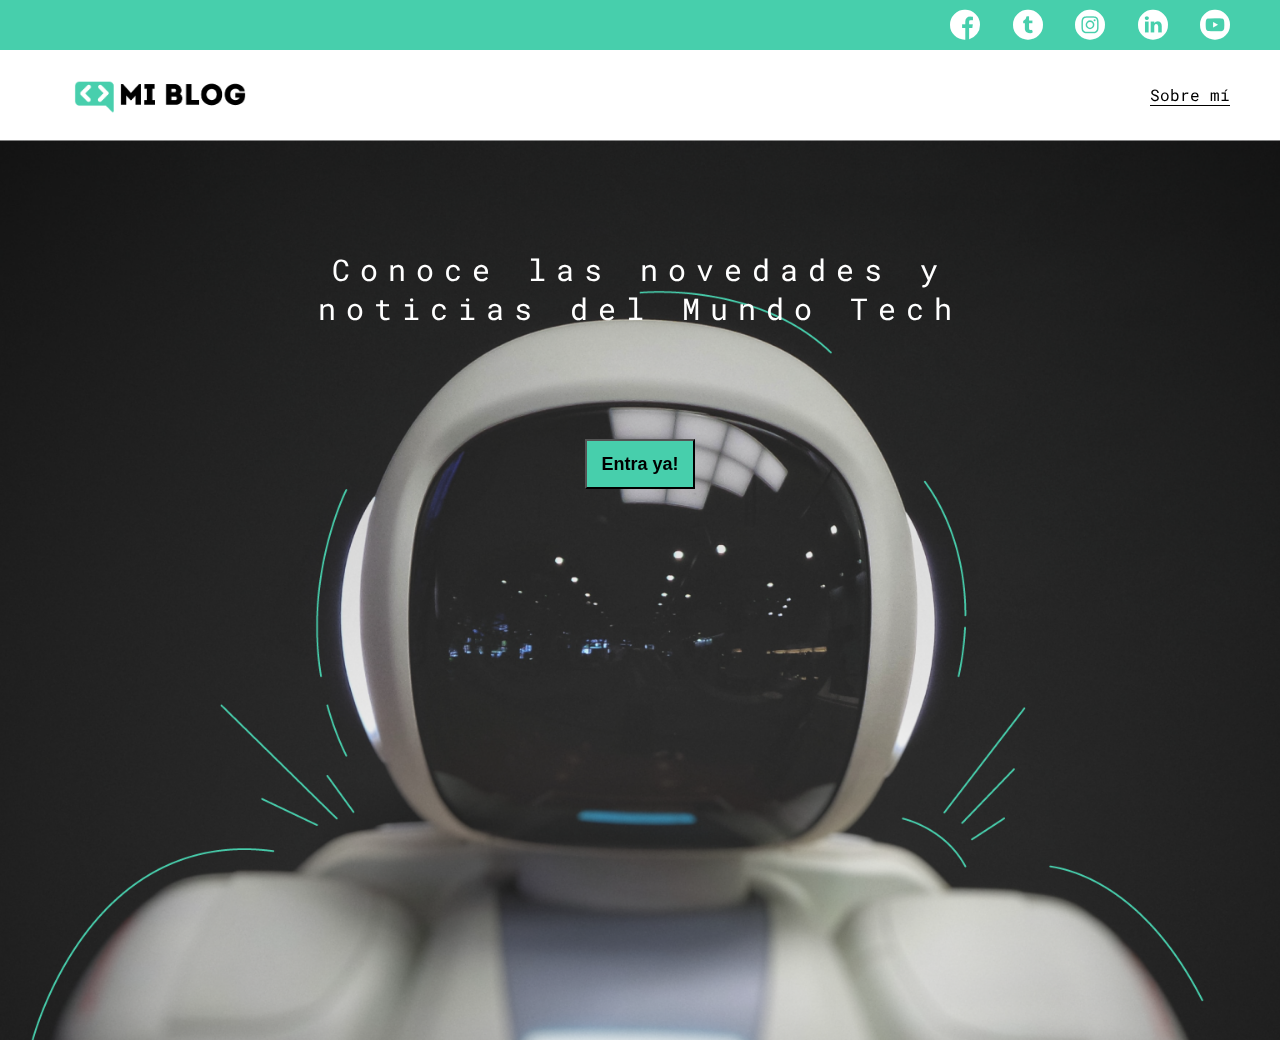
<file: index.html>
<!DOCTYPE html>
<html lang="en">
  <head>
    <meta charset="UTF-8" />
    <meta http-equiv="X-UA-Compatible" content="IE=edge" />
    <meta name="viewport" content="width=device-width, initial-scale=1.0" />
    <title>Mi Blog</title>
    <link rel="stylesheet" href="./css/main.css" />
    <link rel="stylesheet" href="./css/media-queries.css" />
    <link rel="stylesheet" href="./css/font/flaticon.css" />
  </head>
  <body class="home-body">
    <header>
      <section class="header-icons-container">
        <div class="icons">
          <a href=""><span class="flaticon-001-facebook"></span></a>
          <a href=""><span class="flaticon-002-twitter"></span></a>
          <a href=""><span class="flaticon-011-instagram"></span></a>
          <a href=""><span class="flaticon-010-linkedin"></span></a>
          <a href=""><span class="flaticon-008-youtube"></span></a>
        </div>
      </section>
      <nav>
        <section class="nav-logo-container">
          <a href="/"
            ><img src="./assets/img/Logo-negro.png" alt="Logo de mi blog"
          /></a>
        </section>
        <section class="profile-link">
          <a href="perfil.html">Sobre mí</a>
        </section>
      </nav>
    </header>
    <main class="home-main">
        <section>
            <p class="home-main-text">
              Conoce las novedades y noticias del Mundo Tech
            </p>
            <button class="home-main-button"><a href="./blogs.html">Entra ya!</a></button>
        </section>
      </div>
    </main>
  </body>
</html>
</file>
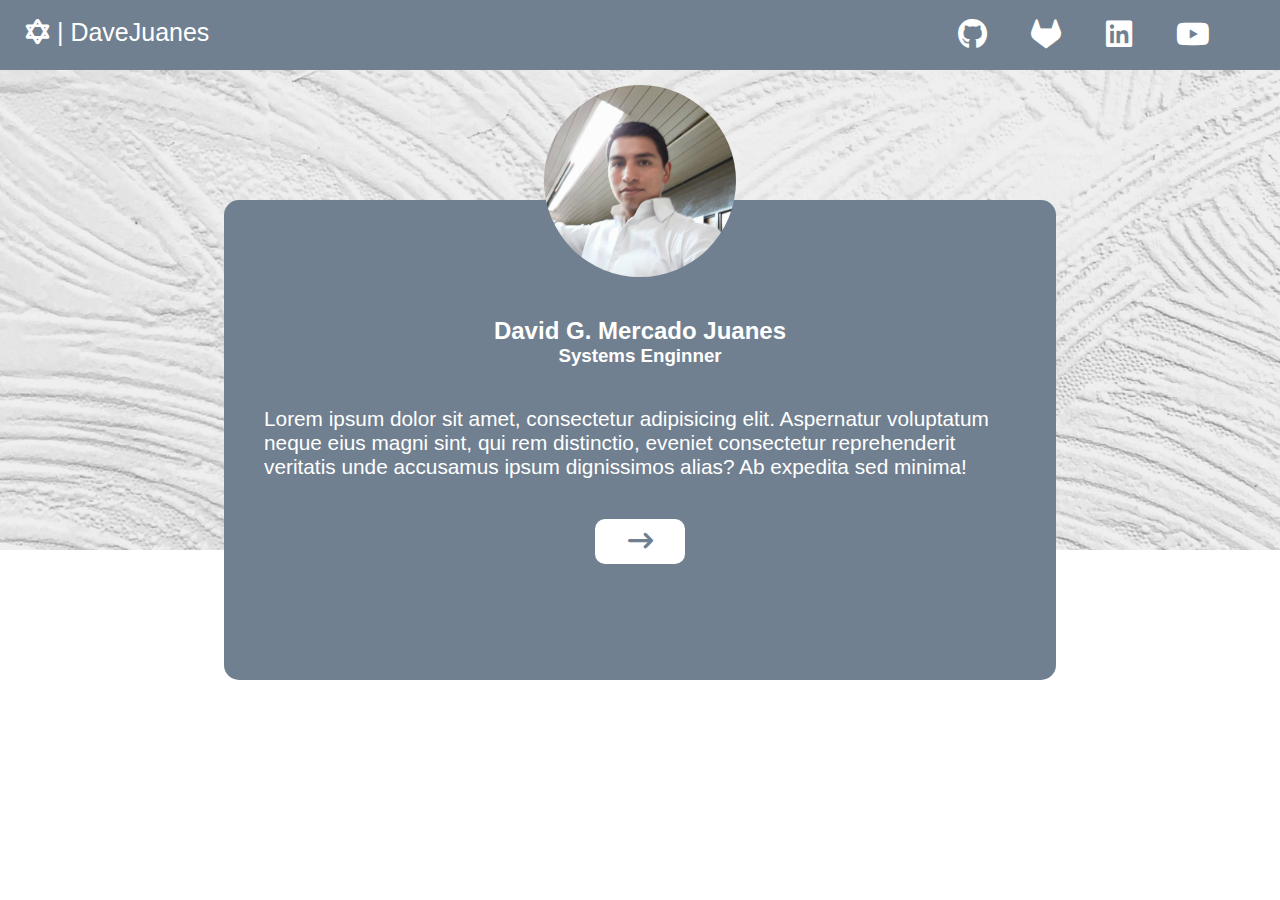
<file: personal/index.html>
<!DOCTYPE html>
<html lang="es">
  <head>
    <meta charset="UTF-8" />
    <meta http-equiv="X-UA-Compatible" content="IE=edge" />
    <meta name="viewport" content="width=device-width, initial-scale=1.0" />
    <link
      rel="stylesheet"
      href="https://cdnjs.cloudflare.com/ajax/libs/font-awesome/6.1.2/css/all.min.css"
    />
    <link rel="stylesheet" href="./style.css" />
    <title>Pagina Personal</title>
  </head>
  <body>
    <header>
      <div class="image-logo-container">
        <span><i class="fa-solid fa-star-of-david"></i> | DaveJuanes</span>
      </div>
      <div class="icons-container">
        <ul>
          <li>
            <a href=""><i class="fa-brands fa-github"></i></a>
          </li>
          <li>
            <a href=""><i class="fa-brands fa-gitlab"></i></a>
          </li>
          <li>
            <a href=""><i class="fa-brands fa-linkedin"></i></a>
          </li>
          <li>
            <a href=""><i class="fa-brands fa-youtube"></i></a>
          </li>
        </ul>
      </div>
    </header>
    <main>
      <div class="biografy-img-container">
        <img src="../assets/img/slackprofile.jpeg" alt="" />
      </div>
      <div class="biografy-container">
        <h2 class="biografy-title">David G. Mercado Juanes</h2>
        <h3 class="biografy-subtitle">Systems Enginner</h3>
        <p>
          Lorem ipsum dolor sit amet, consectetur adipisicing elit. Aspernatur
          voluptatum neque eius magni sint, qui rem distinctio, eveniet
          consectetur reprehenderit veritatis unde accusamus ipsum dignissimos
          alias? Ab expedita sed minima!
        </p>
        <button class="button-projects">
          <i class="fa-solid fa-arrow-right-long"></i>
        </button>
      </div>
    </main>
  </body>
</html>
</file>
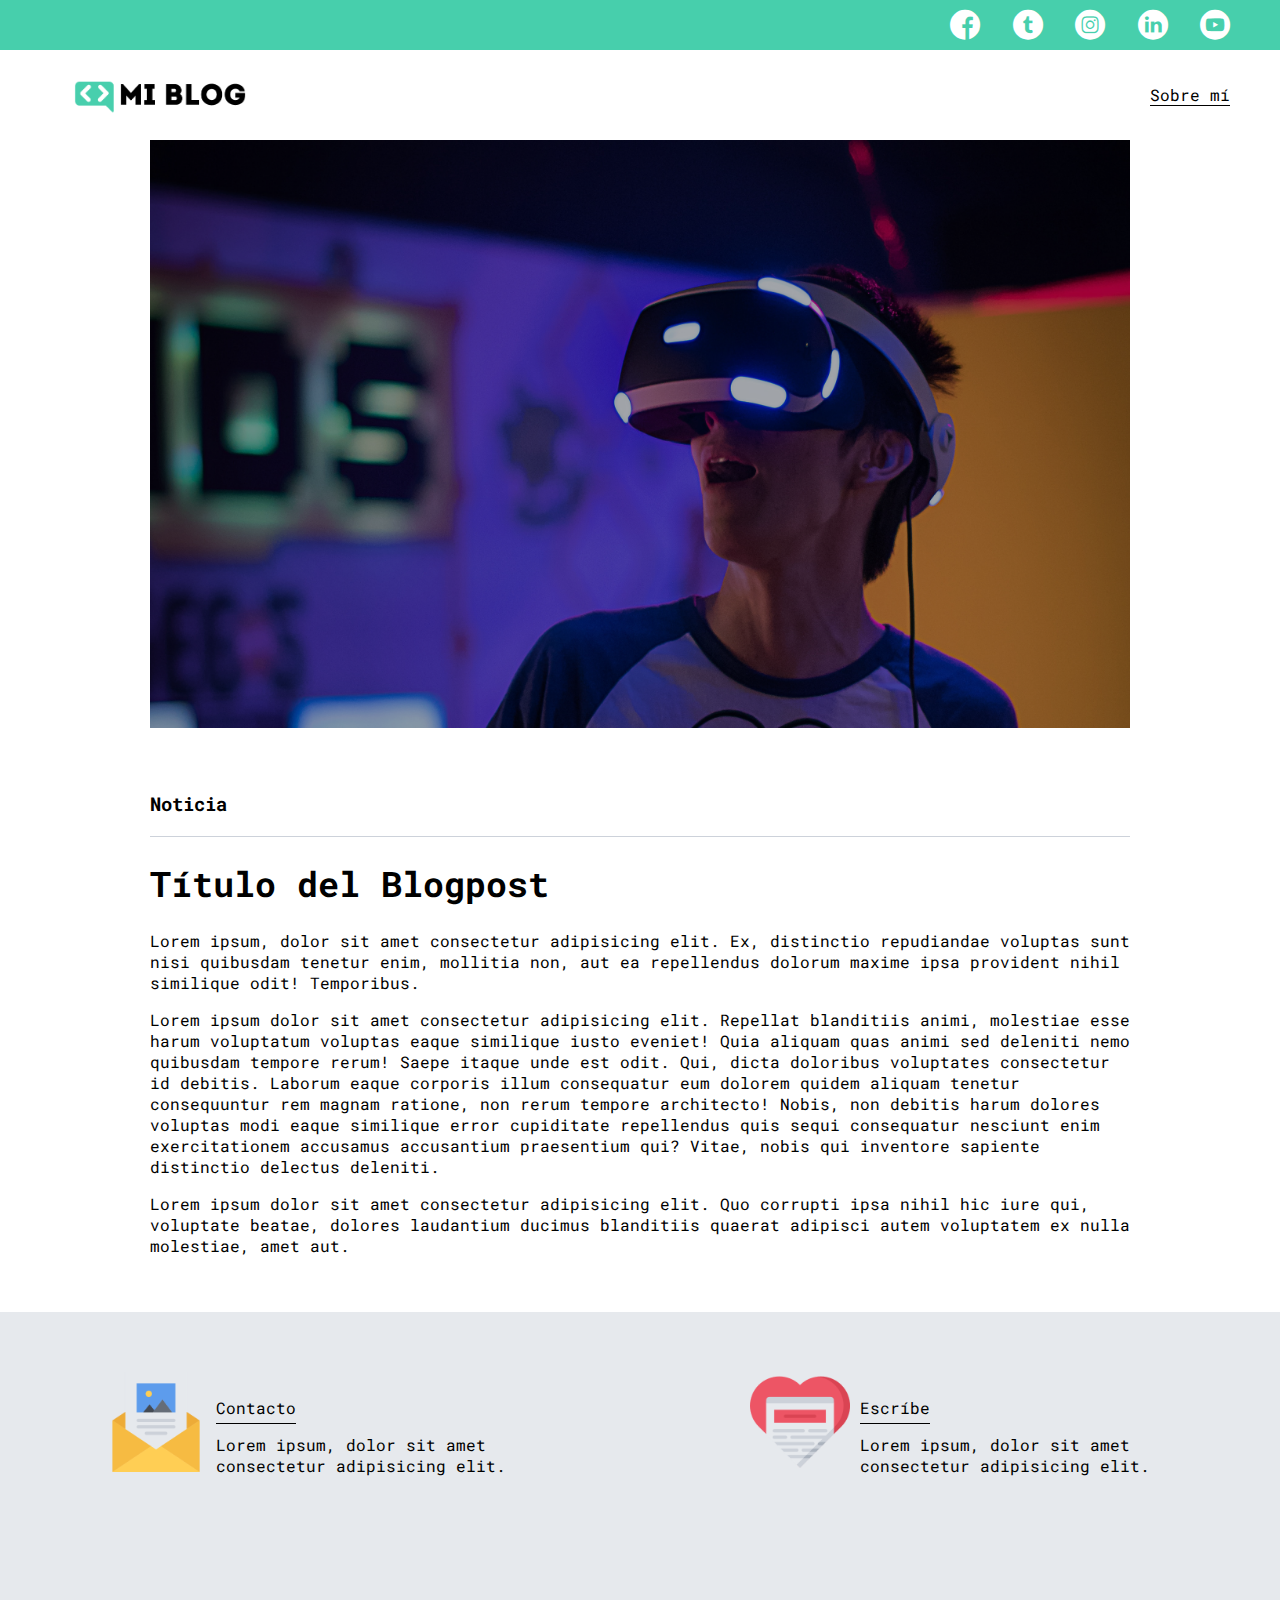
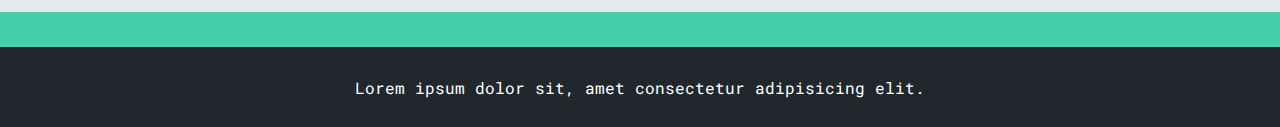
<file: blog.html>
<!DOCTYPE html>
<html lang="en">
  <head>
    <meta charset="UTF-8" />
    <meta http-equiv="X-UA-Compatible" content="IE=edge" />
    <meta name="viewport" content="width=device-width, initial-scale=1.0" />
    <title>Mi Blog</title>
    <link rel="stylesheet" href="./css/main.css" />
    <link rel="stylesheet" href="./css/font/flaticon.css" />
    <link rel="stylesheet" href="./css/media-queries.css" />
  </head>
  <body>
    <header>
      <section class="header-icons-container">
        <div class="icons">
          <a href=""><span class="flaticon-001-facebook"></span></a>
          <a href=""><span class="flaticon-002-twitter"></span></a>
          <a href=""><span class="flaticon-011-instagram"></span></a>
          <a href=""><span class="flaticon-010-linkedin"></span></a>
          <a href=""><span class="flaticon-008-youtube"></span></a>
        </div>
      </section>
      <nav>
        <section class="nav-logo-container">
          <a href="/"
            ><img src="./assets/img/Logo-negro.png" alt="Logo de mi blog"
          /></a>
        </section>
        <section class="profile-link">
          <a href="perfil.html">Sobre mí</a>
        </section>
      </nav>
    </header>
    <main>
      <section class="grid-container blogpost-img-container">
        <img src="./assets/img/post-1.png" alt="" />
      </section>
      <section class="blogpost-main-container">
        <div class="grid-container">
          <h3>Noticia</h3>
          <section>
            <h1>Título del Blogpost</h1>
            <p>
              Lorem ipsum, dolor sit amet consectetur adipisicing elit. Ex,
              distinctio repudiandae voluptas sunt nisi quibusdam tenetur enim,
              mollitia non, aut ea repellendus dolorum maxime ipsa provident
              nihil similique odit! Temporibus.
            </p>
            <p>
              Lorem ipsum dolor sit amet consectetur adipisicing elit. Repellat
              blanditiis animi, molestiae esse harum voluptatum voluptas eaque
              similique iusto eveniet! Quia aliquam quas animi sed deleniti nemo
              quibusdam tempore rerum! Saepe itaque unde est odit. Qui, dicta
              doloribus voluptates consectetur id debitis. Laborum eaque
              corporis illum consequatur eum dolorem quidem aliquam tenetur
              consequuntur rem magnam ratione, non rerum tempore architecto!
              Nobis, non debitis harum dolores voluptas modi eaque similique
              error cupiditate repellendus quis sequi consequatur nesciunt enim
              exercitationem accusamus accusantium praesentium qui? Vitae, nobis
              qui inventore sapiente distinctio delectus deleniti.
            </p>
            <p>
              Lorem ipsum dolor sit amet consectetur adipisicing elit. Quo
              corrupti ipsa nihil hic iure qui, voluptate beatae, dolores
              laudantium ducimus blanditiis quaerat adipisci autem voluptatem ex
              nulla molestiae, amet aut.
            </p>
          </section>
        </div>
      </section>
      <section class="contact-main-container">
        <div>
          <img src="./assets/img/013-newsletter.png" alt="Imágen de sobre" />
          <div class="contact-left">
            <a href="/">Contacto</a>
            <p>Lorem ipsum, dolor sit amet consectetur adipisicing elit.</p>
          </div>
        </div>
        <div>
          <img src="./assets/img/006-like.png" alt="Imágen de corazón" />
          <div class="contact-right">
            <a href="/">Escríbe</a>
            <p>Lorem ipsum, dolor sit amet consectetur adipisicing elit.</p>
          </div>
        </div>
      </section>
    </main>
    <footer>
      <p>Lorem ipsum dolor sit, amet consectetur adipisicing elit.</p>
    </footer>
  </body>
</html>
</file>
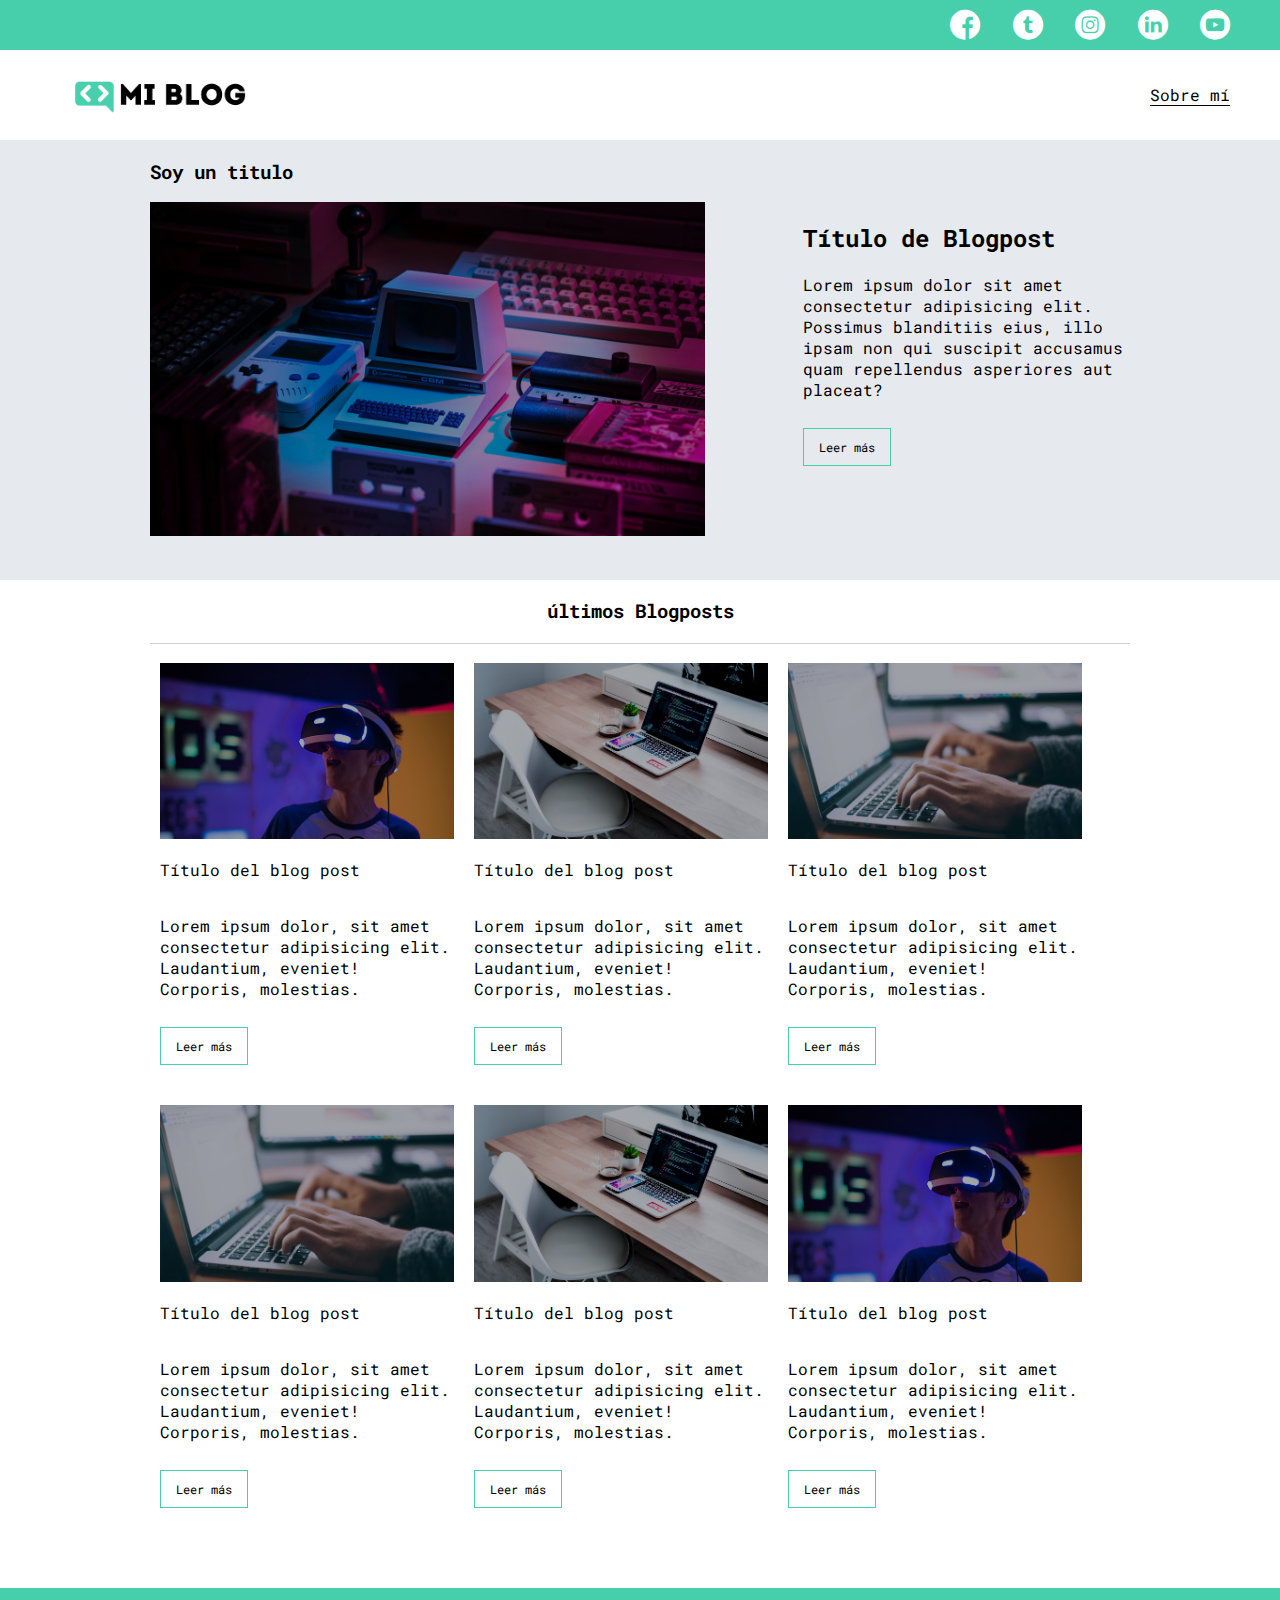
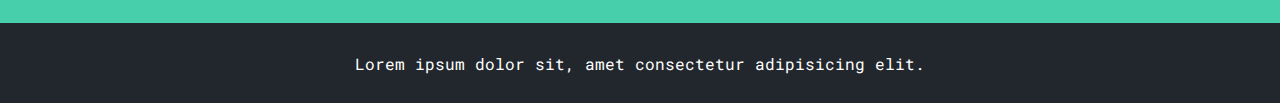
<file: blogs.html>
<!DOCTYPE html>
<html lang="en">
  <head>
    <meta charset="UTF-8" />
    <meta http-equiv="X-UA-Compatible" content="IE=edge" />
    <meta name="viewport" content="width=device-width, initial-scale=1.0" />
    <title>Mi Blog</title>
    <link rel="stylesheet" href="./css/main.css" />
    <link rel="stylesheet" href="./css/media-queries.css" />
    <link rel="stylesheet" href="./css/font/flaticon.css" />
  </head>
  <body>
    <header>
      <section class="header-icons-container">
        <div class="icons">
          <a href=""><span class="flaticon-001-facebook"></span></a>
          <a href=""><span class="flaticon-002-twitter"></span></a>
          <a href=""><span class="flaticon-011-instagram"></span></a>
          <a href=""><span class="flaticon-010-linkedin"></span></a>
          <a href=""><span class="flaticon-008-youtube"></span></a>
        </div>
      </section>
      <nav>
        <section class="nav-logo-container">
          <a href="/"
            ><img src="./assets/img/Logo-negro.png" alt="Logo de mi blog"
          /></a>
        </section>
        <section class="profile-link">
          <a href="perfil.html">Sobre mí</a>
        </section>
      </nav>
    </header>
    <main class="blogs-main">
      <section class="blogs-news-container">
        <div class="grid-container blogs-main-new">
          <h3>Soy un titulo</h3>
          <div class="blogs-news-img-container">
            <img src="assets/img/main-news-img.png" alt="" />
          </div>
          <div class="blogs-news-info-container">
            <h2>Título de Blogpost</h2>
            <p>
              Lorem ipsum dolor sit amet consectetur adipisicing elit. Possimus
              blanditiis eius, illo ipsam non qui suscipit accusamus quam
              repellendus asperiores aut placeat?
            </p>
            <a href="/" class="blogs-button">Leer más</a>
          </div>
        </div>
      </section>
      <section class="blogs-posts-container">
        <div class="grid-container">
          <h3>últimos Blogposts</h3>
          <article class="post-container">
            <img src="./assets/img/post-1.png" alt="" />
            <p>Título del blog post</p>
            <p>
              Lorem ipsum dolor, sit amet consectetur adipisicing elit.
              Laudantium, eveniet! Corporis, molestias.
            </p>
            <a href="/blog.html" class="blogs-button">Leer más</a>
          </article>
          <article class="post-container">
            <img src="./assets/img/post-2.png" alt="" />
            <p>Título del blog post</p>
            <p>
              Lorem ipsum dolor, sit amet consectetur adipisicing elit.
              Laudantium, eveniet! Corporis, molestias.
            </p>
            <a href="/blog.html" class="blogs-button">Leer más</a>
          </article>
          <article class="post-container">
            <img src="./assets/img/post-3.png" alt="" />
            <p>Título del blog post</p>
            <p>
              Lorem ipsum dolor, sit amet consectetur adipisicing elit.
              Laudantium, eveniet! Corporis, molestias.
            </p>
            <a href="/blog.html" class="blogs-button">Leer más</a>
          </article>
          <article class="post-container">
            <img src="./assets/img/post-3.png" alt="" />
            <p>Título del blog post</p>
            <p>
              Lorem ipsum dolor, sit amet consectetur adipisicing elit.
              Laudantium, eveniet! Corporis, molestias.
            </p>
            <a href="/blog.html" class="blogs-button">Leer más</a>
          </article>
          <article class="post-container">
            <img src="./assets/img/post-2.png" alt="" />
            <p>Título del blog post</p>
            <p>
              Lorem ipsum dolor, sit amet consectetur adipisicing elit.
              Laudantium, eveniet! Corporis, molestias.
            </p>
            <a href="/blog.html" class="blogs-button">Leer más</a>
          </article>
          <article class="post-container">
            <img src="./assets/img/post-1.png" alt="" />
            <p>Título del blog post</p>
            <p>
              Lorem ipsum dolor, sit amet consectetur adipisicing elit.
              Laudantium, eveniet! Corporis, molestias.
            </p>
            <a href="/blog.html" class="blogs-button">Leer más</a>
          </article>
        </div>
      </section>
    </main>
    <footer>
      <p>Lorem ipsum dolor sit, amet consectetur adipisicing elit.</p>
    </footer>
  </body>
</html>
</file>
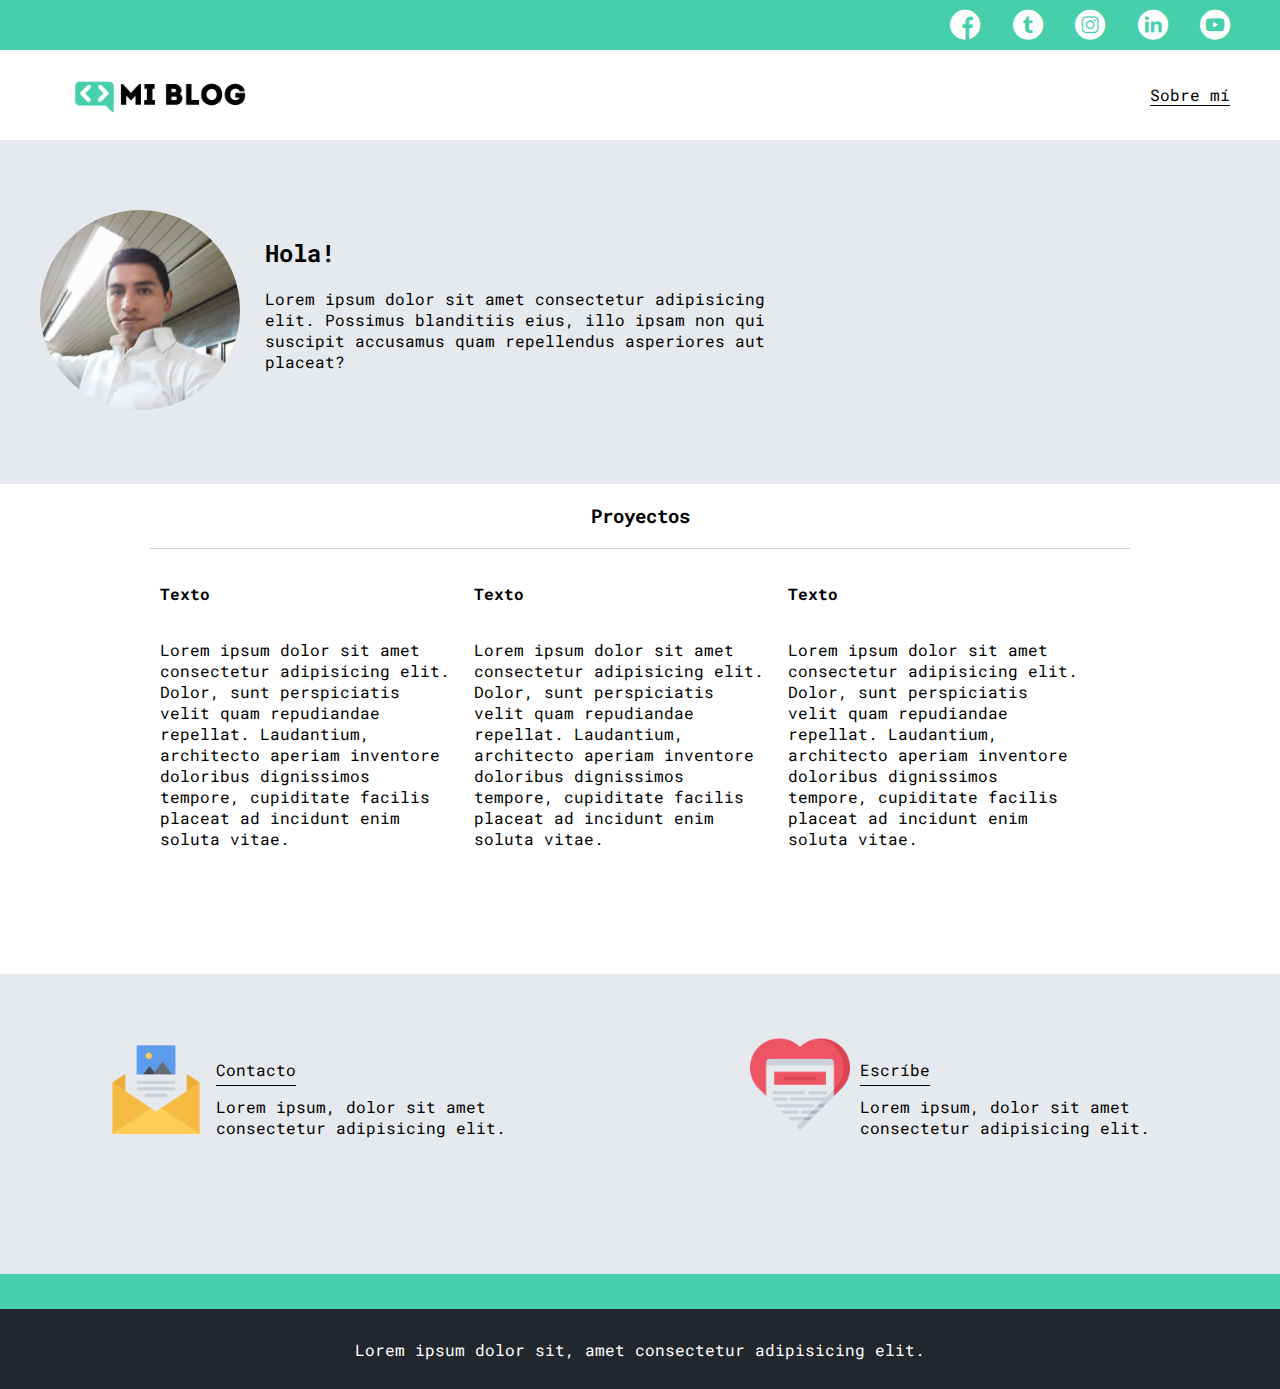
<file: perfil.html>
<!DOCTYPE html>
<html lang="en">
  <head>
    <meta charset="UTF-8" />
    <meta http-equiv="X-UA-Compatible" content="IE=edge" />
    <meta name="viewport" content="width=device-width, initial-scale=1.0" />
    <title>Mi Blog</title>
    <link rel="stylesheet" href="./css/main.css" />
    <link rel="stylesheet" href="./css/media-queries.css" />
    <link rel="stylesheet" href="./css/font/flaticon.css" />
  </head>
  <body>
    <header>
      <section class="header-icons-container">
        <div class="icons">
          <a href=""><span class="flaticon-001-facebook"></span></a>
          <a href=""><span class="flaticon-002-twitter"></span></a>
          <a href=""><span class="flaticon-011-instagram"></span></a>
          <a href=""><span class="flaticon-010-linkedin"></span></a>
          <a href=""><span class="flaticon-008-youtube"></span></a>
        </div>
      </section>
      <nav>
        <section class="nav-logo-container">
          <a href="/"
            ><img src="./assets/img/Logo-negro.png" alt="Logo de mi blog"
          /></a>
        </section>
        <section class="profile-link">
          <a href="perfil.html">Sobre mí</a>
        </section>
      </nav>
    </header>
    <main class="profile-main">
      <section class="profile-container">
        <div class="profile-main-new">
          <div class="profile-img-container">
            <img src="assets/img/slackprofile.jpeg" alt="Imagen de perfil" />
          </div>
          <div class="profile-info-container">
            <h2>Hola!</h2>
            <p>
              Lorem ipsum dolor sit amet consectetur adipisicing elit. Possimus
              blanditiis eius, illo ipsam non qui suscipit accusamus quam
              repellendus asperiores aut placeat?
            </p>
          </div>
        </div>
      </section>

      <section class="main-projects-container">
        <div class="grid-container">
          <h3>Proyectos</h3>
          <div class="grid-projects-container">
            <article class="post-container">
              <p class="profile-project-subtitle">Texto</p>
              <p>
                Lorem ipsum dolor sit amet consectetur adipisicing elit. Dolor,
                sunt perspiciatis velit quam repudiandae repellat. Laudantium,
                architecto aperiam inventore doloribus dignissimos tempore,
                cupiditate facilis placeat ad incidunt enim soluta vitae.
              </p>
            </article>
            <article class="post-container">
              <p class="profile-project-subtitle">Texto</p>
              <p>
                Lorem ipsum dolor sit amet consectetur adipisicing elit. Dolor,
                sunt perspiciatis velit quam repudiandae repellat. Laudantium,
                architecto aperiam inventore doloribus dignissimos tempore,
                cupiditate facilis placeat ad incidunt enim soluta vitae.
              </p>
            </article>
            <article class="post-container">
              <p class="profile-project-subtitle">Texto</p>
              <p>
                Lorem ipsum dolor sit amet consectetur adipisicing elit. Dolor,
                sunt perspiciatis velit quam repudiandae repellat. Laudantium,
                architecto aperiam inventore doloribus dignissimos tempore,
                cupiditate facilis placeat ad incidunt enim soluta vitae.
              </p>
            </article>
          </div>
        </div>
      </section>

      <section class="contact-main-container">
        <div>
          <img src="./assets/img/013-newsletter.png" alt="Imágen de sobre" />
          <div class="contact-left">
            <a href="/">Contacto</a>
            <p>Lorem ipsum, dolor sit amet consectetur adipisicing elit.</p>
          </div>
        </div>
        <div>
          <img src="./assets/img/006-like.png" alt="Imágen de corazón" />
          <div class="contact-right">
            <a href="/">Escríbe</a>
            <p>Lorem ipsum, dolor sit amet consectetur adipisicing elit.</p>
          </div>
        </div>
      </section>
    </main>
    <footer>
      <p>Lorem ipsum dolor sit, amet consectetur adipisicing elit.</p>
    </footer>
  </body>
</html>
</file>
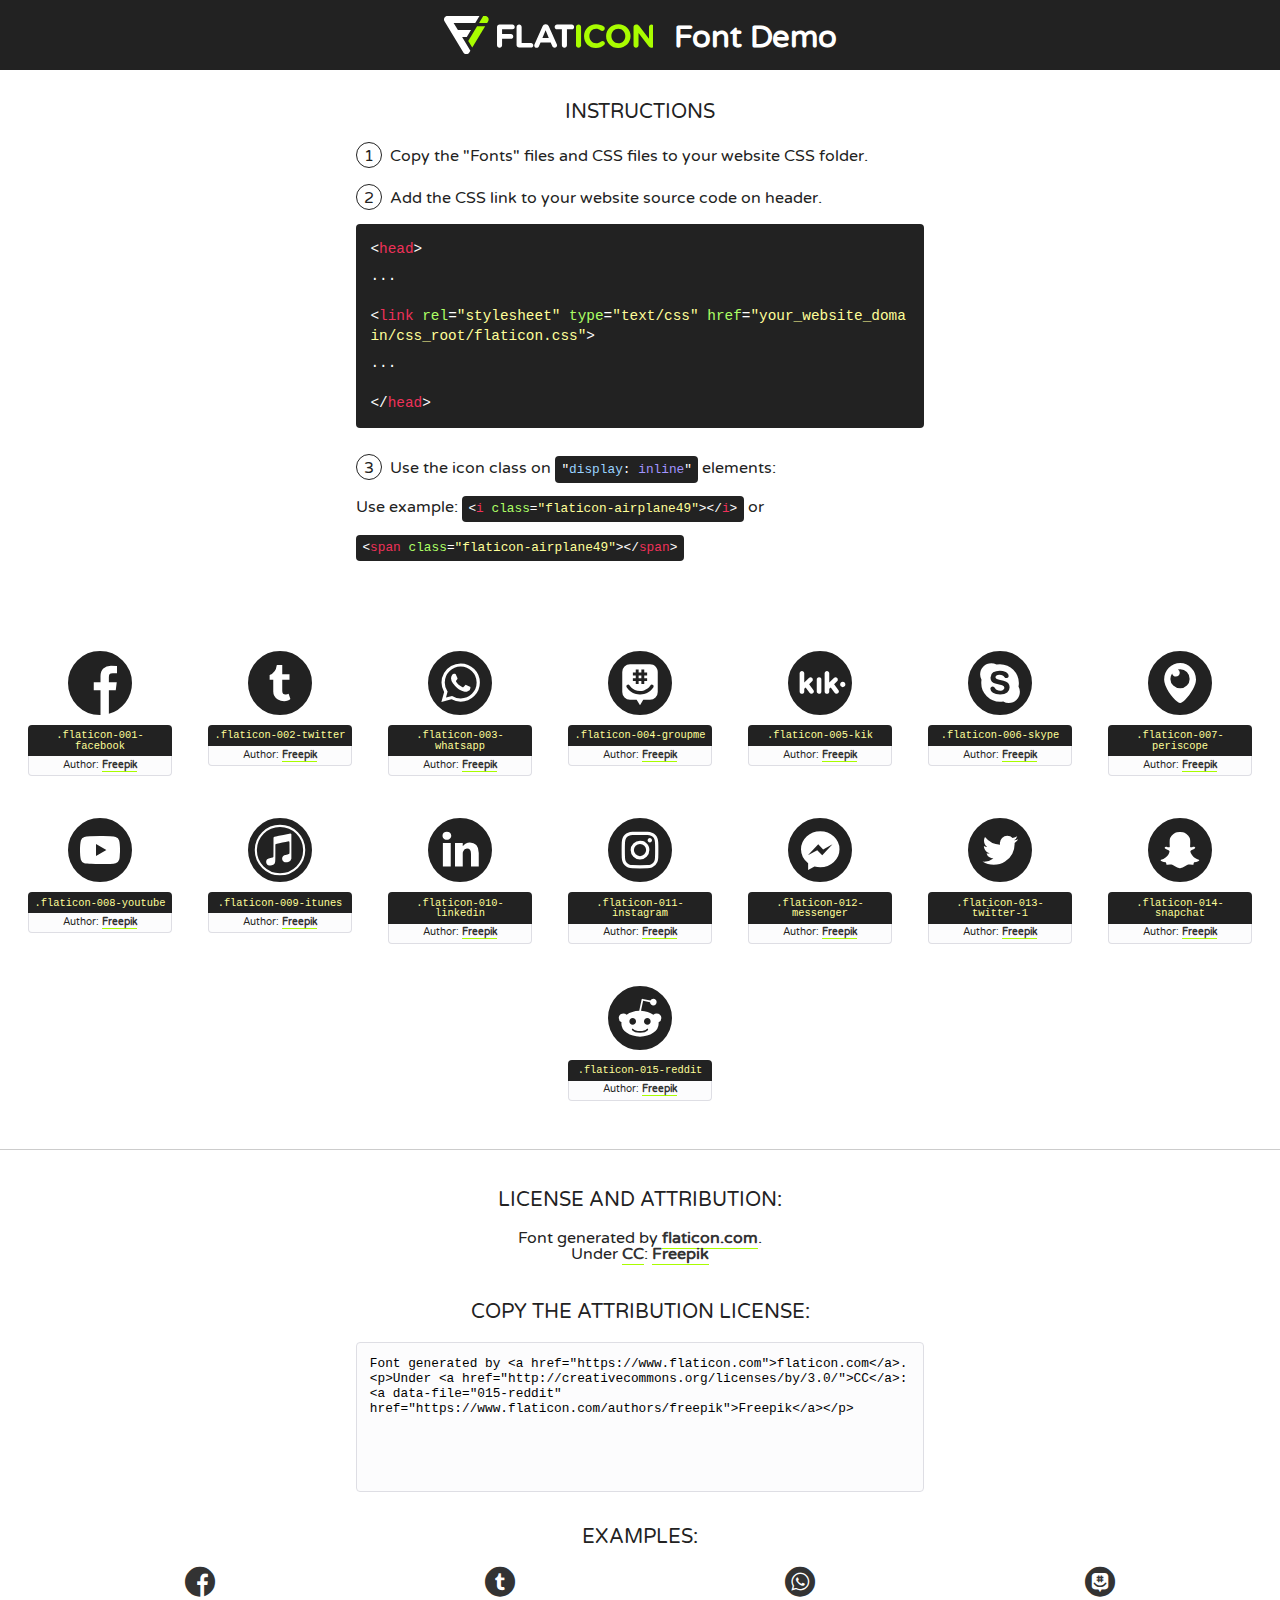
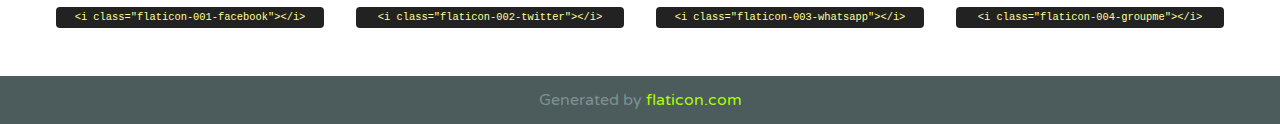
<file: css/font/flaticon.html>
<!DOCTYPE html>
<!--
  Flaticon icon font: Flaticon
  Creation date: 20/12/2018 09:27
-->
<html>
<!DOCTYPE html>
<html>

<head>
    <title>Flaticon WebFont</title>
    <link href="http://fonts.googleapis.com/css?family=Varela+Round" rel="stylesheet" type="text/css" />
    <link rel="stylesheet" type="text/css" href="flaticon.css">
    <meta charset="UTF-8">
    <style>
    html, body, div, span, applet, object, iframe,
    h1, h2, h3, h4, h5, h6, p, blockquote, pre,
    a, abbr, acronym, address, big, cite, code,
    del, dfn, em, img, ins, kbd, q, s, samp,
    small, strike, strong, sub, sup, tt, var,
    b, u, i, center,
    dl, dt, dd, ol, ul, li,
    fieldset, form, label, legend,
    table, caption, tbody, tfoot, thead, tr, th, td,
    article, aside, canvas, details, embed, 
    figure, figcaption, footer, header, hgroup, 
    menu, nav, output, ruby, section, summary,
    time, mark, audio, video {
        margin: 0;
        padding: 0;
        border: 0;
        font-size: 100%;
        font: inherit;
        vertical-align: baseline;
    }
    /* HTML5 display-role reset for older browsers */
    article, aside, details, figcaption, figure, 
    footer, header, hgroup, menu, nav, section {
        display: block;
    }
    body {
        line-height: 1;
    }
    ol, ul {
        list-style: none;
    }
    blockquote, q {
        quotes: none;
    }
    blockquote:before, blockquote:after,
    q:before, q:after {
        content: '';
        content: none;
    }
    table {
        border-collapse: collapse;
        border-spacing: 0;
    }
    body {
        font-family: 'Varela Round', Helvetica, Arial, sans-serif;
        font-size: 16px;
        color: #222;
    }
    a {
        color: #333;
        border-bottom: 1px solid #a9fd00;
        font-weight: bold;
        text-decoration: none;
    }
    * {
        -moz-box-sizing: border-box;
        -webkit-box-sizing: border-box;
        box-sizing: border-box;
        margin: 0;
        padding: 0;
    }
    [class^="flaticon-"]:before, [class*=" flaticon-"]:before, [class^="flaticon-"]:after, [class*=" flaticon-"]:after {
        font-family: Flaticon;
        font-size: 30px;
        font-style: normal;
        margin-left: 20px;
        color: #333;
    }
    .wrapper {
        max-width: 600px;
        margin: auto;
        padding: 0 1em;
    }
    .title {
        font-size: 1.25em;
        text-align: center;
        margin-bottom: 1em;
        text-transform: uppercase;
    }
    header {
        text-align: center;
        background-color: #222;
        color: #fff;
        padding: 1em;
    }
    header .logo {
        width: 210px;
        height: 38px;
        display: inline-block;
        vertical-align: middle;
        margin-right: 1em;
        border: none;
    }
    header strong {
        font-size: 1.95em;
        font-weight: bold;
        vertical-align: middle;
        margin-top: 5px;
        display: inline-block;
    }
    .demo {
        margin: 2em auto;
        line-height: 1.25em;
    }
    .demo ul li {
        margin-bottom: 1em;
    }
    .demo ul li .num {
        color: #222;
        border-radius: 20px;
        display: inline-block;
        width: 26px;
        padding: 3px;
        height: 26px;
        text-align: center;
        margin-right: 0.5em;
        border: 1px solid #222;
    }
    .demo ul li code {
        background-color: #222;
        border-radius: 4px;
        padding: 0.25em 0.5em;
        display: inline-block;
        color: #fff;
        font-family: Consolas,Monaco,Lucida Console,Liberation Mono,DejaVu Sans Mono,Bitstream Vera Sans Mono,Courier New, monospace;
        font-weight: lighter;
        margin-top: 1em;
        font-size: 0.8em;
        word-break: break-all;
    }
    .demo ul li code.big {
        padding: 1em;
        font-size: 0.9em;
    }
    .demo ul li code .red {
        color: #EF3159;
    }
    .demo ul li code .green {
        color: #ACFF65;
    }
    .demo ul li code .yellow {
        color: #FFFF99;
    }
    .demo ul li code .blue {
        color: #99D3FF;
    }
    .demo ul li code .purple {
        color: #A295FF;
    }
    .demo ul li code .dots {
        margin-top: 0.5em;
        display: block;
    }
    #glyphs {
        border-bottom: 1px solid #ccc;
        padding: 2em 0;
        text-align: center;
    }
    .glyph {
        display: inline-block;
        width: 9em;
        margin: 1em;
        text-align: center;
        vertical-align: top;
        background: #FFF;
    }
    .glyph .glyph-icon {
        padding: 10px;
        display: block;
        font-family:"Flaticon";
        font-size: 64px;
        line-height: 1;
    }
    .glyph .glyph-icon:before {
        font-size: 64px;
        color: #222;
        margin-left: 0;
    }
    .class-name {
        font-size: 0.65em;
        background-color: #222;
        color: #fff;
        border-radius: 4px 4px 0 0;
        padding: 0.5em;
        color: #FFFF99;
        font-family: Consolas,Monaco,Lucida Console,Liberation Mono,DejaVu Sans Mono,Bitstream Vera Sans Mono,Courier New, monospace;
    }
    .author-name {
        font-size: 0.6em;
        background-color: #fcfcfd;
        border: 1px solid #DEDEE4;
        border-top: 0;
        border-radius: 0 0 4px 4px;
        padding: 0.5em;
    }
    .class-name:last-child {
        font-size: 10px;
        color:#888;
    }
    .class-name:last-child a {
        font-size: 10px;
        color:#555;
    }
    .class-name:last-child a:hover {
        color:#a9fd00;
    }
    .glyph > input {
        display: block;
        width: 100px;
        margin: 5px auto;
        text-align: center;
        font-size: 12px;
        cursor: text;
    }
    .glyph > input.icon-input {
        font-family:"Flaticon";
        font-size: 16px;
        margin-bottom: 10px;
    }
    .attribution .title {
        margin-top: 2em;
    }
    .attribution textarea {
        background-color: #fcfcfd;
        padding: 1em;
        border: none;
        box-shadow: none;
        border: 1px solid #DEDEE4;
        border-radius: 4px;
        resize: none;
        width: 100%;
        height: 150px;
        font-size: 0.8em;
        font-family: Consolas,Monaco,Lucida Console,Liberation Mono,DejaVu Sans Mono,Bitstream Vera Sans Mono,Courier New, monospace;
        -webkit-appearance: none;
    }
    .iconsuse {
        margin: 2em auto;
        text-align: center;
        max-width: 1200px;
    }
    .iconsuse:after {
        content: '';
        display: table;
        clear: both;
    }
    .iconsuse .image {
        float: left;
        width: 25%;
        padding: 0 1em;
    }
    .iconsuse .image p {
        margin-bottom: 1em;
    }
    .iconsuse .image span {
        display: block;
        font-size: 0.65em;
        background-color: #222;
        color: #fff;
        border-radius: 4px;
        padding: 0.5em;
        color: #FFFF99;
        margin-top: 1em;
        font-family: Consolas,Monaco,Lucida Console,Liberation Mono,DejaVu Sans Mono,Bitstream Vera Sans Mono,Courier New, monospace;
    }
    #footer {
        text-align: center;
        background-color: #4C5B5C;
        color: #7c9192;
        padding: 1em;
    }
    #footer a {
        border: none;
        color: #a9fd00;
        font-weight: normal;
    }
    @media (max-width: 960px) {
        .iconsuse .image {
            width: 50%;
        }
    }
    @media (max-width: 560px) {
        .iconsuse .image {
            width: 100%;
        }
    }
    </style>
</head>

<body class="characters-off">

    <header>
        <a href="https://www.flaticon.com" target="_blank" class="logo">
            <svg version="1.1" xmlns="http://www.w3.org/2000/svg" xmlns:xlink="http://www.w3.org/1999/xlink" xmlns:a="http://ns.adobe.com/AdobeSVGViewerExtensions/3.0/" viewBox="0 0 560.875 102.036" enable-background="new 0 0 560.875 102.036" xml:space="preserve">
                <defs>
                </defs>
                <g>
                    <g class="letters">
                        <path fill="#ffffff" d="M141.596,29.675c0-3.777,2.985-6.767,6.764-6.767h34.438c3.426,0,6.15,2.728,6.15,6.15
                        c0,3.43-2.724,6.149-6.15,6.149h-27.674v13.091h23.719c3.429,0,6.151,2.724,6.151,6.15c0,3.43-2.723,6.149-6.151,6.149h-23.719
                        v17.574c0,3.773-2.986,6.761-6.764,6.761c-3.779,0-6.764-2.989-6.764-6.761V29.675z"></path>
                        <path fill="#ffffff" d="M193.844,29.149c0-3.781,2.985-6.767,6.764-6.767c3.776,0,6.763,2.985,6.763,6.767v42.957h25.039
                        c3.426,0,6.149,2.726,6.149,6.153c0,3.425-2.723,6.15-6.149,6.15h-31.802c-3.779,0-6.764-2.986-6.764-6.768V29.149z"></path>
                        <path fill="#ffffff" d="M241.891,75.71l21.438-48.407c1.492-3.341,4.215-5.357,7.906-5.357h0.792
                        c3.686,0,6.323,2.017,7.815,5.357l21.439,48.407c0.436,0.967,0.701,1.845,0.701,2.723c0,3.602-2.809,6.501-6.414,6.501
                        c-3.161,0-5.269-1.845-6.499-4.655l-4.132-9.661h-27.059l-4.301,10.102c-1.144,2.631-3.426,4.214-6.237,4.214
                        c-3.517,0-6.24-2.81-6.24-6.325C241.1,77.64,241.451,76.677,241.891,75.71z M279.932,58.666l-8.521-20.297l-8.526,20.297H279.932
                        z"></path>
                        <path fill="#ffffff" d="M314.864,35.387H301.86c-3.429,0-6.239-2.813-6.239-6.238c0-3.429,2.811-6.24,6.239-6.24h39.533
                        c3.426,0,6.237,2.811,6.237,6.24c0,3.425-2.811,6.238-6.237,6.238h-13.001v42.785c0,3.773-2.99,6.761-6.764,6.761
                        c-3.779,0-6.764-2.989-6.764-6.761V35.387z"></path>
                        <path fill="#A9FD00" d="M352.615,29.149c0-3.781,2.985-6.767,6.767-6.767c3.774,0,6.761,2.985,6.761,6.767v49.024
                        c0,3.773-2.987,6.761-6.761,6.761c-3.781,0-6.767-2.989-6.767-6.761V29.149z"></path>
                        <path fill="#A9FD00" d="M374.132,53.836v-0.179c0-17.481,13.178-31.801,32.065-31.801c9.22,0,15.459,2.458,20.557,6.238
                        c1.402,1.054,2.637,2.985,2.637,5.357c0,3.692-2.985,6.59-6.681,6.59c-1.845,0-3.071-0.702-4.044-1.319
                        c-3.776-2.813-7.729-4.393-12.562-4.393c-10.364,0-17.831,8.611-17.831,19.154v0.173c0,10.542,7.291,19.329,17.831,19.329
                        c5.715,0,9.492-1.756,13.359-4.834c1.049-0.874,2.458-1.491,4.039-1.491c3.429,0,6.325,2.813,6.325,6.236
                        c0,2.106-1.056,3.78-2.282,4.834c-5.539,4.834-12.036,7.733-21.878,7.733C387.572,85.464,374.132,71.493,374.132,53.836z"></path>
                        <path fill="#A9FD00" d="M433.009,53.836v-0.179c0-17.481,13.79-31.801,32.766-31.801c18.981,0,32.592,14.143,32.592,31.628v0.173
                        c0,17.483-13.785,31.807-32.769,31.807C446.625,85.464,433.009,71.32,433.009,53.836z M484.224,53.836v-0.179
                        c0-10.539-7.725-19.326-18.626-19.326c-10.893,0-18.449,8.611-18.449,19.154v0.173c0,10.542,7.73,19.329,18.626,19.329
                        C476.676,72.986,484.224,64.378,484.224,53.836z"></path>
                        <path fill="#A9FD00" d="M506.233,29.321c0-3.774,2.99-6.763,6.767-6.763h1.401c3.252,0,5.183,1.583,7.029,3.953l26.093,34.265
                        V29.059c0-3.692,2.99-6.677,6.681-6.677c3.683,0,6.671,2.985,6.671,6.677v48.934c0,3.78-2.987,6.765-6.764,6.765h-0.436
                        c-3.257,0-5.188-1.581-7.034-3.953l-27.056-35.492v32.944c0,3.687-2.985,6.676-6.678,6.676c-3.683,0-6.673-2.989-6.673-6.676
                        V29.321z"></path>
                    </g>
                    <g class="insignia">
                        <path fill="#ffffff" d="M48.372,56.137h12.517l11.156-18.537H37.186L25.688,18.539h57.825L94.668,0H9.271
                        C5.925,0,2.842,1.801,1.198,4.716c-1.644,2.907-1.593,6.482,0.134,9.343l50.38,83.501c1.678,2.781,4.689,4.476,7.938,4.476
                        c3.246,0,6.257-1.695,7.935-4.476l2.898-4.804L48.372,56.137z"></path>
                        <g class="i">
                            <path fill="#A9FD00" d="M93.575,18.539h0.031v0.004l21.652,0.004l2.705-4.488c1.727-2.861,1.778-6.436,0.133-9.343
                            C116.454,1.801,113.371,0,110.026,0h-5.294L93.575,18.539z"></path>
                            <polygon fill="#A9FD00" points="88.291,27.356 64.725,66.486 75.519,84.404 109.942,27.356"></polygon>
                        </g>
                    </g>
                </g>
            </svg>
        </a>
        <strong>Font Demo</strong>
    </header>


    <section class="demo wrapper">

        <p class="title">Instructions</p>

        <ul>
            <li>
                <span class="num">1</span>Copy the "Fonts" files and CSS files to your website CSS folder.
            </li>
            <li>
                <span class="num">2</span>Add the CSS link to your website source code on header.
                <code class="big">
                    &lt;<span class="red">head</span>&gt;
                    <br/><span class="dots">...</span>
                    <br/>&lt;<span class="red">link</span> <span class="green">rel</span>=<span class="yellow">"stylesheet"</span> <span class="green">type</span>=<span class="yellow">"text/css"</span> <span class="green">href</span>=<span class="yellow">"your_website_domain/css_root/flaticon.css"</span>&gt;
                    <br/><span class="dots">...</span>
                    <br/>&lt;/<span class="red">head</span>&gt;
                </code>
            </li>

            <li>
                <p>
                    <span class="num">3</span>Use the icon class on <code>"<span class="blue">display</span>:<span class="purple"> inline</span>"</code> elements:
                    <br />
                    Use example: <code>&lt;<span class="red">i</span> <span class="green">class</span>=<span class="yellow">&quot;flaticon-airplane49&quot;</span>&gt;&lt;/<span class="red">i</span>&gt;</code> or <code>&lt;<span class="red">span</span> <span class="green">class</span>=<span class="yellow">&quot;flaticon-airplane49&quot;</span>&gt;&lt;/<span class="red">span</span>&gt;</code>
            </li>
        </ul>

    </section>




   <section id="glyphs">          
    
      
        <div class="glyph"><div class="glyph-icon flaticon-001-facebook"></div>
            <div class="class-name">.flaticon-001-facebook</div>
            <div class="author-name">Author: <a data-file="001-facebook" href="https://www.flaticon.com/authors/freepik">Freepik</a> </div> 
        </div>        
        
        <div class="glyph"><div class="glyph-icon flaticon-002-twitter"></div>
            <div class="class-name">.flaticon-002-twitter</div>
            <div class="author-name">Author: <a data-file="002-twitter" href="https://www.flaticon.com/authors/freepik">Freepik</a> </div> 
        </div>        
        
        <div class="glyph"><div class="glyph-icon flaticon-003-whatsapp"></div>
            <div class="class-name">.flaticon-003-whatsapp</div>
            <div class="author-name">Author: <a data-file="003-whatsapp" href="https://www.flaticon.com/authors/freepik">Freepik</a> </div> 
        </div>        
        
        <div class="glyph"><div class="glyph-icon flaticon-004-groupme"></div>
            <div class="class-name">.flaticon-004-groupme</div>
            <div class="author-name">Author: <a data-file="004-groupme" href="https://www.flaticon.com/authors/freepik">Freepik</a> </div> 
        </div>        
        
        <div class="glyph"><div class="glyph-icon flaticon-005-kik"></div>
            <div class="class-name">.flaticon-005-kik</div>
            <div class="author-name">Author: <a data-file="005-kik" href="https://www.flaticon.com/authors/freepik">Freepik</a> </div> 
        </div>        
        
        <div class="glyph"><div class="glyph-icon flaticon-006-skype"></div>
            <div class="class-name">.flaticon-006-skype</div>
            <div class="author-name">Author: <a data-file="006-skype" href="https://www.flaticon.com/authors/freepik">Freepik</a> </div> 
        </div>        
        
        <div class="glyph"><div class="glyph-icon flaticon-007-periscope"></div>
            <div class="class-name">.flaticon-007-periscope</div>
            <div class="author-name">Author: <a data-file="007-periscope" href="https://www.flaticon.com/authors/freepik">Freepik</a> </div> 
        </div>        
        
        <div class="glyph"><div class="glyph-icon flaticon-008-youtube"></div>
            <div class="class-name">.flaticon-008-youtube</div>
            <div class="author-name">Author: <a data-file="008-youtube" href="https://www.flaticon.com/authors/freepik">Freepik</a> </div> 
        </div>        
        
        <div class="glyph"><div class="glyph-icon flaticon-009-itunes"></div>
            <div class="class-name">.flaticon-009-itunes</div>
            <div class="author-name">Author: <a data-file="009-itunes" href="https://www.flaticon.com/authors/freepik">Freepik</a> </div> 
        </div>        
        
        <div class="glyph"><div class="glyph-icon flaticon-010-linkedin"></div>
            <div class="class-name">.flaticon-010-linkedin</div>
            <div class="author-name">Author: <a data-file="010-linkedin" href="https://www.flaticon.com/authors/freepik">Freepik</a> </div> 
        </div>        
        
        <div class="glyph"><div class="glyph-icon flaticon-011-instagram"></div>
            <div class="class-name">.flaticon-011-instagram</div>
            <div class="author-name">Author: <a data-file="011-instagram" href="https://www.flaticon.com/authors/freepik">Freepik</a> </div> 
        </div>        
        
        <div class="glyph"><div class="glyph-icon flaticon-012-messenger"></div>
            <div class="class-name">.flaticon-012-messenger</div>
            <div class="author-name">Author: <a data-file="012-messenger" href="https://www.flaticon.com/authors/freepik">Freepik</a> </div> 
        </div>        
        
        <div class="glyph"><div class="glyph-icon flaticon-013-twitter-1"></div>
            <div class="class-name">.flaticon-013-twitter-1</div>
            <div class="author-name">Author: <a data-file="013-twitter-1" href="https://www.flaticon.com/authors/freepik">Freepik</a> </div> 
        </div>        
        
        <div class="glyph"><div class="glyph-icon flaticon-014-snapchat"></div>
            <div class="class-name">.flaticon-014-snapchat</div>
            <div class="author-name">Author: <a data-file="014-snapchat" href="https://www.flaticon.com/authors/freepik">Freepik</a> </div> 
        </div>        
        
        <div class="glyph"><div class="glyph-icon flaticon-015-reddit"></div>
            <div class="class-name">.flaticon-015-reddit</div>
            <div class="author-name">Author: <a data-file="015-reddit" href="https://www.flaticon.com/authors/freepik">Freepik</a> </div> 
        </div>        
        

    </section>



    <section class="attribution wrapper"   style="text-align:center;">

      <div class="title">License and attribution:</div><div class="attrDiv">Font generated by <a href="https://www.flaticon.com">flaticon.com</a>. <div><p>Under <a href="http://creativecommons.org/licenses/by/3.0/">CC</a>: <a data-file="015-reddit" href="https://www.flaticon.com/authors/freepik">Freepik</a></p>  </div>
      </div>
      <div class="title">Copy the Attribution License:</div>

    <textarea onclick="this.focus();this.select();">Font generated by &lt;a href=&quot;https://www.flaticon.com&quot;&gt;flaticon.com&lt;/a&gt;. <p>Under <a href="http://creativecommons.org/licenses/by/3.0/">CC</a>: <a data-file="015-reddit" href="https://www.flaticon.com/authors/freepik">Freepik</a></p>  
     </textarea>

    </section>

    <section class="iconsuse">

          <div class="title">Examples:</div>            
             
            <div class="image">
                <p>
                    <i class="glyph-icon flaticon-001-facebook"></i> 
                    <span>&lt;i class=&quot;flaticon-001-facebook&quot;&gt;&lt;/i&gt;</span>
                </p>
            </div>
            
            <div class="image">
                <p>
                    <i class="glyph-icon flaticon-002-twitter"></i> 
                    <span>&lt;i class=&quot;flaticon-002-twitter&quot;&gt;&lt;/i&gt;</span>
                </p>
            </div>
            
            <div class="image">
                <p>
                    <i class="glyph-icon flaticon-003-whatsapp"></i> 
                    <span>&lt;i class=&quot;flaticon-003-whatsapp&quot;&gt;&lt;/i&gt;</span>
                </p>
            </div>
            
            <div class="image">
                <p>
                    <i class="glyph-icon flaticon-004-groupme"></i> 
                    <span>&lt;i class=&quot;flaticon-004-groupme&quot;&gt;&lt;/i&gt;</span>
                </p>
            </div>
                       
        </div>
                            
    </section>

<div id="footer">
    <div>Generated by <a href="https://www.flaticon.com">flaticon.com</a>
    </div>
</div>



</body>
</html>
</file>
<file: css/main.css>
@import url("https://fonts.googleapis.com/css?family=Roboto+Mono:400,500,700|Roboto+Slab:400,700|Roboto:400,500,700,900&display=swap");

body {
  font-family: "Roboto Mono", monospace;
  margin: 0;
  padding: 0;
}
a {
  text-decoration: none;
  display: inline;
  color: black;
}
.home-body {
  position: fixed;
  top: 0;
  bottom: 0;
  left: 0;
  right: 0;
}
header {
  width: 100%;
  height: 140px;
  display: grid;
  grid-template-rows: 1fr 1fr;
}
header .header-icons-container {
  width: 100%;
  height: 50px;
  display: grid;
  background-color: #47cfac;
}
header .header-icons-container .icons {
  width: 300px;
  height: auto;
  display: flex;
  justify-items: flex-end;
  align-items: center;
  justify-content: space-between;
  justify-self: end;
  margin-right: 50px;
}
.grid-container {
  max-width: 980px;
  margin: auto;
}
header .icons span {
  color: white;
}
nav {
  display: grid;
  grid-template-columns: 1fr 1fr;
  height: 90px;
}
nav .nav-logo-container {
  margin-left: 50px;
}
nav .nav-logo-container img {
  width: 220px;
  margin-top: 10px;
}
nav .profile-link {
  display: flex;
  align-items: center;
  justify-content: flex-end;
  margin-right: 50px;
}
nav .profile-link a {
  color: black;
  border-bottom: 1px solid black;
}
.home-main {
  display: grid;
  grid-template-columns: 1fr 4fr 1fr;
  height: 100%;
  background-image: url("../assets/img/Cover.png");
  background-position: center;
  background-repeat: no-repeat;
  background-size: cover;
}
.home-main section {
  display: grid;
  grid-column: 2;
  justify-items: center;
  height: 350px;
  margin-top: 80px;
}
.home-main-text {
  /* font-family: 'Roboto mono', monospace; */
  font-size: 30px;
  font-weight: 700px;
  letter-spacing: 10px;
  color: white;
  text-align: center;
}
.home-main-button {
  width: 110px;
  height: 50px;
  background: #47cfac;
  display: grid;
  align-items: center;
}
.home-main-button a {
  font-weight: 700;
  font-size: 18px;
}
.blogs-main {
  display: grid;
}
.blogs-news-container {
  background-color: #e6e9ed;
  padding: 0 50px 40px;
}
.blogs-main-new {
  display: grid;
  grid-template-columns: 2fr 1fr;
  grid-template-rows: 2fr;
}
.blogs-news-img-container {
  grid-column: 1;
}
.blogs-news-img-container img {
  width: 85%;
}
.blogs-news-info-container {
  grid-column: 2;
}
.blogs-news-info-container p {
  margin-bottom: 35px;
}
.blogs-posts-container {
  padding: 0 50px 40px;
}
.blogs-posts-container h3 {
  border-bottom: 1px solid #cdd2da;
  padding-bottom: 20px;
  text-align: center;
}
.blogs-button {
  border: 1px solid #47cfac;
  padding: 10px 15px;
  font-size: 12px;
}
.blogs-posts-container .post-container {
  display: inline-block;
  padding-left: 10px;
  max-width: 30%;
  margin-bottom: 50px;
}
.blogs-posts-container .post-container p {
  margin-bottom: 35px;
}
.blogs-posts-container .post-container img {
  width: 100%;
}
footer {
  width: 100%;
  height: 80px;
  background-color: #22272d;
  border-top: 35px solid #47cfac;
  text-align: center;
}
footer p {
  color: white;
  margin-top: 30px;
}
.blogpost-img-container {
  padding: 0 50px 40px;
}
.blogpost-img-container img {
  width: 100%;
}
.blogpost-main-container {
  padding: 0 50px 40px;
}
.blogpost-main-container h3 {
  border-bottom: 1px solid #cdd2da;
  padding-bottom: 20px;
}
.blogpost-main-container section h1 {
  font-size: 35px;
}
.contact-main-container {
  width: 100%;
  height: 250px;
  background-color: #e6e9ed;
  text-align: center;
  padding-bottom: 50px;
}
.contact-main-container div {
  display: inline-block;
  width: 49.5%;
  height: 100%;
}
.contact-main-container div a {
  border-bottom: 1px solid black;
  padding-bottom: 5px;
}
.contact-main-container .contact-left,
.contact-right {
  text-align: initial;
  margin-top: 85px;
}
.contact-main-container img {
  width: 100px;
}

.profile-container {
  display: flex;
  /* place-content: center; */
  background-color: #e6e9ed;
  padding: 70px 40px;
}
.profile-main-new {
  display: grid;
  grid-template-columns: 200px 500px;
  align-items: center;
  gap: 25px;
}

.profile-img-container img {
  width: 100%;
  border-radius: 50%;
  object-fit: contain;
}
.profile-info-container {
  grid-column: 2;
}
.profile-info-container p {
  margin-bottom: 35px;
}
.main-projects-container {
  padding: 0 50px 40px;
}
.main-projects-container h3 {
  border-bottom: 1px solid #cdd2da;
  padding-bottom: 20px;
  text-align: center;
}
.main-projects-container .post-container {
  display: inline-block;
  padding-left: 10px;
  max-width: 30%;
  margin-bottom: 50px;
}
.main-projects-container .post-container p {
  margin-bottom: 35px;
}
.profile-project-subtitle {
  font-weight: bolder;
}
</file>
<file: css/media-queries.css>
@media (max-width: 900px) {
  .blogs-main-new {
    grid-template-columns: 1fr;
    grid-template-rows: 3fr;
  }
  .blogs-news-img-container {
    grid-row: 2;
  }
  .blogs-news-info-container {
    grid-column: 1;
    grid-row: 3;
  }
  .blogs-posts-container .post-container {
    max-width: 45%;
  }
  .profile-container {
    grid-template-columns: 1fr 1fr;
    grid-template-rows: 2fr;
  }
  .profile-main-container .profile-container {
    display: block;
  }
}
@media (max-width: 600px) {
  .blogs-posts-container .post-container {
    max-width: 95%;
  }
}
</file>
<file: css/font/flaticon.css>
/*
  	Flaticon icon font: Flaticon
  	Creation date: 20/12/2018 09:27
  	*/

@font-face {
  font-family: "Flaticon";
  src: url("./Flaticon.eot");
  src: url("./Flaticon.eot?#iefix") format("embedded-opentype"),
       url("./Flaticon.woff") format("woff"),
       url("./Flaticon.ttf") format("truetype"),
       url("./Flaticon.svg#Flaticon") format("svg");
  font-weight: normal;
  font-style: normal;
}

@media screen and (-webkit-min-device-pixel-ratio:0) {
  @font-face {
    font-family: "Flaticon";
    src: url("./Flaticon.svg#Flaticon") format("svg");
  }
}

[class^="flaticon-"]:before, [class*=" flaticon-"]:before,
[class^="flaticon-"]:after, [class*=" flaticon-"]:after {   
  font-family: Flaticon;
        font-size: 30px;
font-style: normal;
margin-left: 20px;
}

.flaticon-001-facebook:before { content: "\f100"; }
.flaticon-002-twitter:before { content: "\f101"; }
.flaticon-003-whatsapp:before { content: "\f102"; }
.flaticon-004-groupme:before { content: "\f103"; }
.flaticon-005-kik:before { content: "\f104"; }
.flaticon-006-skype:before { content: "\f105"; }
.flaticon-007-periscope:before { content: "\f106"; }
.flaticon-008-youtube:before { content: "\f107"; }
.flaticon-009-itunes:before { content: "\f108"; }
.flaticon-010-linkedin:before { content: "\f109"; }
.flaticon-011-instagram:before { content: "\f10a"; }
.flaticon-012-messenger:before { content: "\f10b"; }
.flaticon-013-twitter-1:before { content: "\f10c"; }
.flaticon-014-snapchat:before { content: "\f10d"; }
.flaticon-015-reddit:before { content: "\f10e"; }
</file>
<file: personal/style.css>
* {
  box-sizing: border-box;
  margin: 0;
  padding: 0;
}
html {
  font-family: "Roboto", sans-serif;
}
header {
  width: 100%;
  height: 70px;
  display: grid;
  grid-template-columns: 1fr 1fr;
  place-content: center;
  background-color: slategrey;
}
header .image-logo-container {
  margin-left: 25px;
}
header .image-logo-container span {
  font-size: 25px;
  font-weight: 100;
  color: white;
}
header .icons-container ul {
  list-style: none;
  text-align: end;
  margin-right: 50px;
}
header .icons-container ul li {
  display: inline-block;
  margin: 0 20px;
}
header .icons-container ul li a {
  text-decoration: none;
  font-size: 30px;
  color: white;
}
header .icons-container ul li a:hover {
  color: darkgray;
}
main {
  width: 100%;
  height: 100%;
  display: grid;
  justify-items: center;
  background-image: url("./pexels-henry-&-co-1939485.jpg");
  background-position: center;
  background-repeat: no-repeat;
  background-size: cover;
}
main .biografy-img-container {
  display: grid;
  position: absolute;
  justify-self: center;
  z-index: 2;
  place-content: center;
  top: 85px;
}
main .biografy-img-container img {
  width: 30%;
  border-radius: 50%;
  place-self: center;
}
main .biografy-container {
  width: 65%;
  height: 480px;
  display: grid;
  position: relative;
  background-color: slategrey;
  z-index: 1;
  place-content: center;
  justify-items: center;
  bottom: -130px;
  color: white;
  border-radius: 15px;
}
main .biografy-container p {
  margin: 40px;
  font-size: 1.3rem;
}
main .biografy-container .button-projects {
  width: 90px;
  height: 45px;
  background-color: white;
  font-weight: bold;
  font-size: 25px;
  color: slategrey;
  border: none;
  border-radius: 10px;
}
main .biografy-container .button-projects:hover {
  background-color: rgb(207, 207, 207);
  color: white;
}
</file>
